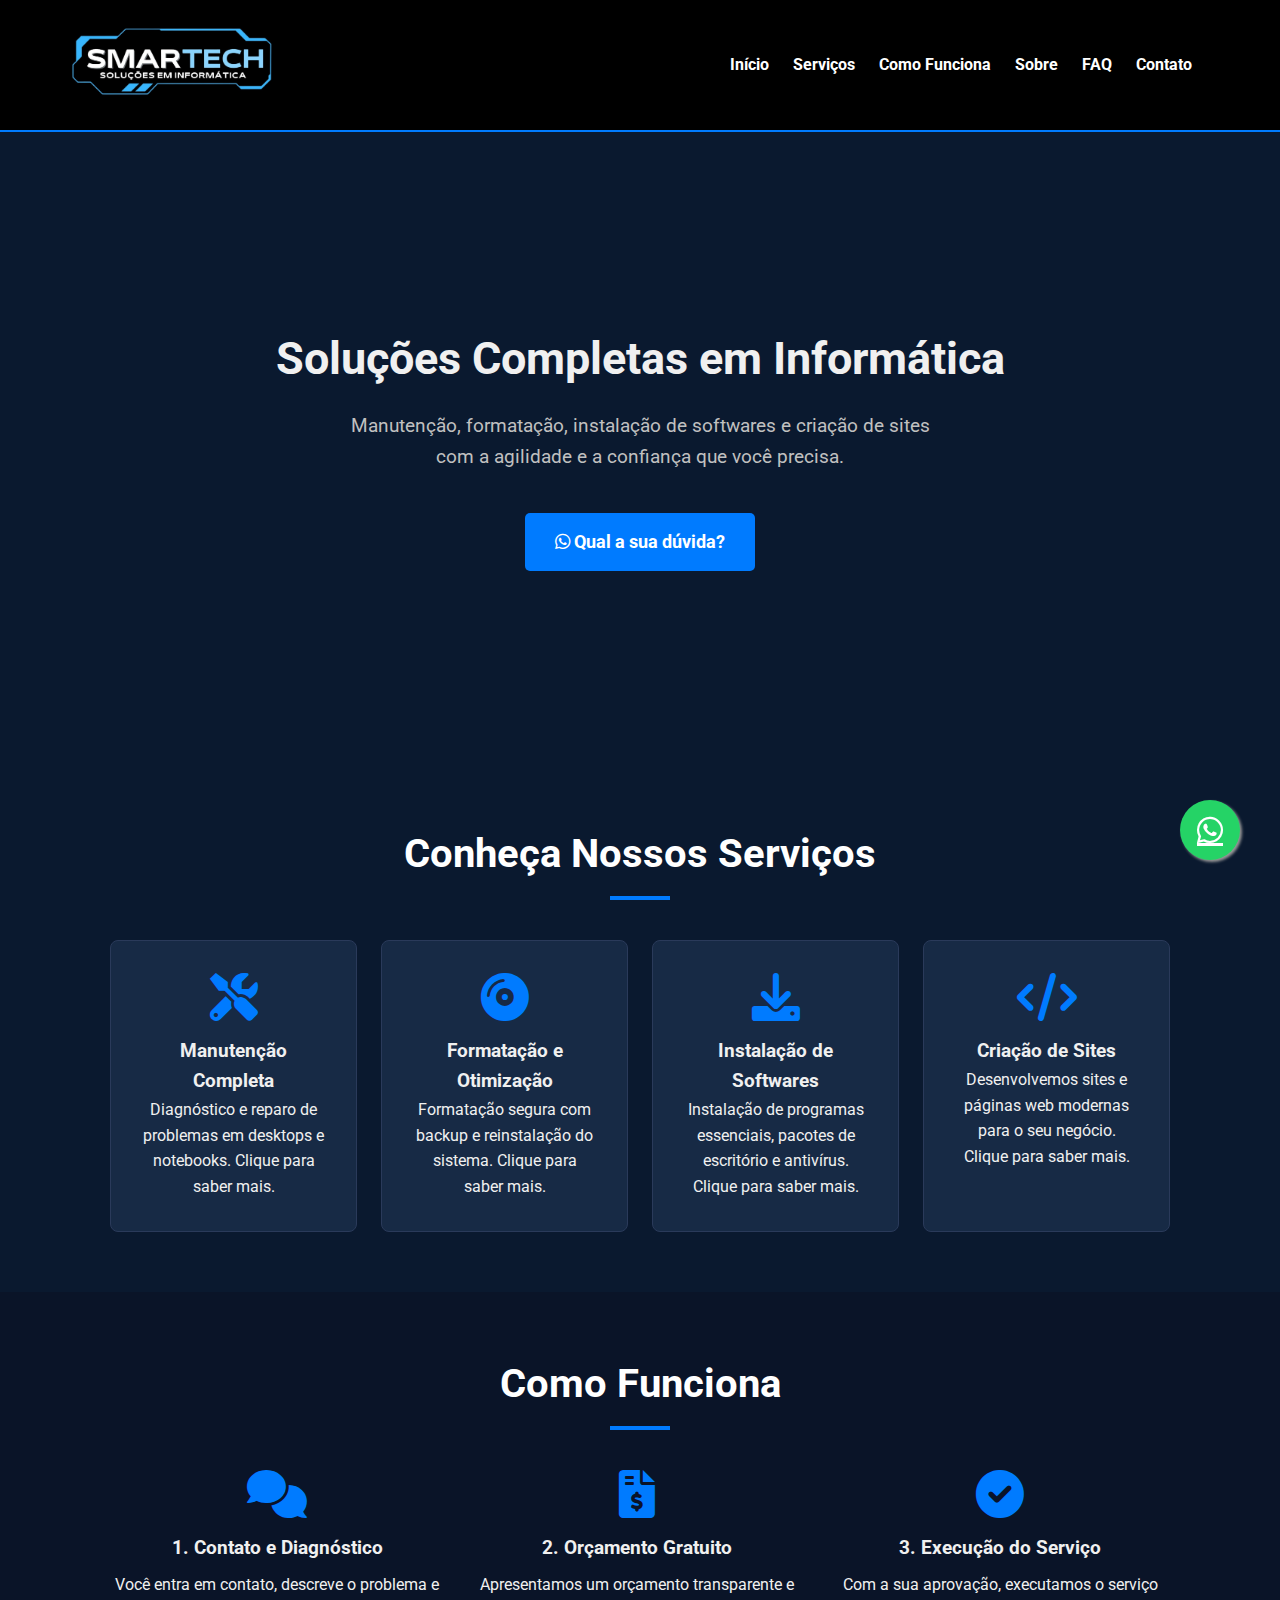
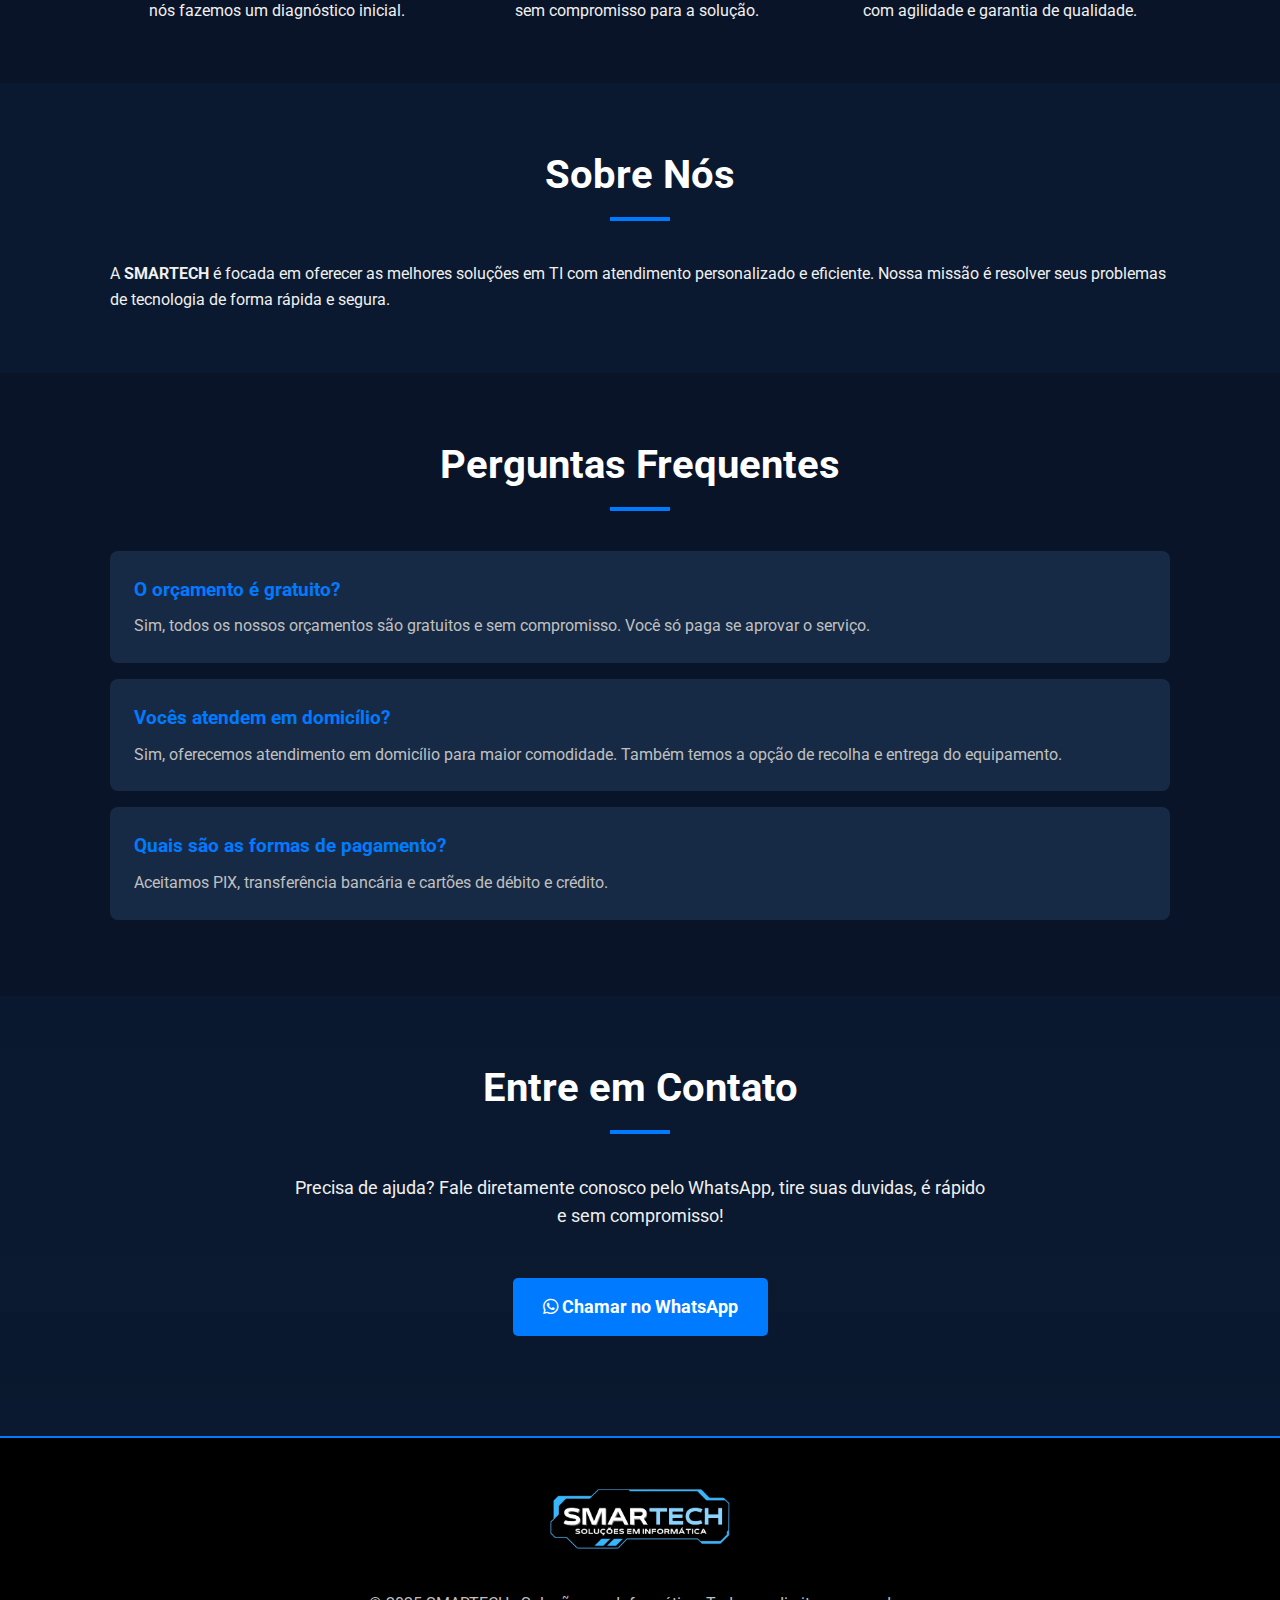
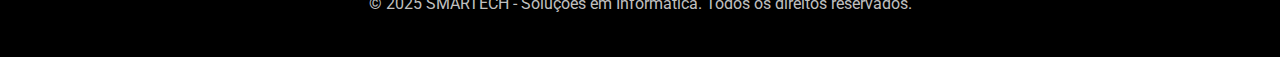
<file: index.html>
<!DOCTYPE html>
<html lang="pt-BR">
<head>
    <meta charset="UTF-8">
    <meta name="viewport" content="width=device-width, initial-scale=1.0">
    <title>SMARTECH - Soluções em Informática</title>
    <link rel="stylesheet" href="style.css">
    <link rel="stylesheet" href="https://cdnjs.cloudflare.com/ajax/libs/font-awesome/6.0.0-beta3/css/all.min.css">
</head>
<body>

    <header>
        <div class="container">
            <a href="index.html"><img src="logo.jpeg" alt="Logo SMARTECH" class="logo-img"></a>
            <nav id="nav-menu">
                <ul>
                    <li><a href="#hero" class="nav-link">Início</a></li>
                    <li><a href="#services" class="nav-link">Serviços</a></li>
                    <li><a href="#process" class="nav-link">Como Funciona</a></li>
                    <li><a href="#about" class="nav-link">Sobre</a></li>
                    <li><a href="#faq" class="nav-link">FAQ</a></li>
                    <li><a href="#contact" class="nav-link">Contato</a></li>
                </ul>
            </nav>
            <div class="hamburger" id="hamburger-button">
                <div class="line"></div>
                <div class="line"></div>
                <div class="line"></div>
            </div>
        </div>
    </header>

    <main>
        <section id="hero">
            <div class="container">
                <h2>Soluções Completas em Informática</h2>
                <p>Manutenção, formatação, instalação de softwares e criação de sites com a agilidade e a confiança que você precisa.</p>
                <a href="https://wa.me/5582988481218?text=Olá!%20Vi%20o%20site%20e%20gostaria%20de%20tirar%20minhas%20dúvidas!." class="cta-button" target="_blank">
                    <i class="fab fa-whatsapp">  </i> Qual a sua dúvida?
                </a>
            </div>
        </section>
        
        <section id="services">
            <div class="container">
                <h2 class="section-title">Conheça Nossos Serviços</h2>
                <div class="service-grid">
                    <a href="manutencao.html" class="service-card-link"><div class="service-card"><i class="fas fa-tools"></i><h3>Manutenção Completa</h3><p>Diagnóstico e reparo de problemas em desktops e notebooks. Clique para saber mais.</p></div></a>
                    <a href="formatacao.html" class="service-card-link"><div class="service-card"><i class="fas fa-compact-disc"></i><h3>Formatação e Otimização</h3><p>Formatação segura com backup e reinstalação do sistema. Clique para saber mais.</p></div></a>
                    <a href="instalacao.html" class="service-card-link"><div class="service-card"><i class="fas fa-download"></i><h3>Instalação de Softwares</h3><p>Instalação de programas essenciais, pacotes de escritório e antivírus. Clique para saber mais.</p></div></a>
                    <a href="criacao-sites.html" class="service-card-link"><div class="service-card"><i class="fas fa-code"></i><h3>Criação de Sites</h3><p>Desenvolvemos sites e páginas web modernas para o seu negócio. Clique para saber mais.</p></div></a>
                </div>
            </div>
        </section>
        
        <section id="process">
            <div class="container">
                <h2 class="section-title">Como Funciona</h2>
                <div class="process-steps">
                    <div class="step"><i class="fas fa-comments"></i><h3>1. Contato e Diagnóstico</h3><p>Você entra em contato, descreve o problema e nós fazemos um diagnóstico inicial.</p></div>
                    <div class="step"><i class="fas fa-file-invoice-dollar"></i><h3>2. Orçamento Gratuito</h3><p>Apresentamos um orçamento transparente e sem compromisso para a solução.</p></div>
                    <div class="step"><i class="fas fa-check-circle"></i><h3>3. Execução do Serviço</h3><p>Com a sua aprovação, executamos o serviço com agilidade e garantia de qualidade.</p></div>
                </div>
            </div>
        </section>

        <section id="about">
            <div class="container">
                <h2 class="section-title">Sobre Nós</h2>
                <p>A <strong>SMARTECH</strong> é focada em oferecer as melhores soluções em TI com atendimento personalizado e eficiente. Nossa missão é resolver seus problemas de tecnologia de forma rápida e segura.</p>
            </div>
        </section>

        <section id="faq">
            <div class="container">
                <h2 class="section-title">Perguntas Frequentes</h2>
                <div class="faq-item"><p class="faq-question">O orçamento é gratuito?</p><p class="faq-answer">Sim, todos os nossos orçamentos são gratuitos e sem compromisso. Você só paga se aprovar o serviço.</p></div>
                <div class="faq-item"><p class="faq-question">Vocês atendem em domicílio?</p><p class="faq-answer">Sim, oferecemos atendimento em domicílio para maior comodidade. Também temos a opção de recolha e entrega do equipamento.</p></div>
                <div class="faq-item"><p class="faq-question">Quais são as formas de pagamento?</p><p class="faq-answer">Aceitamos PIX, transferência bancária e cartões de débito e crédito.</p></div>
            </div>
        </section>

        <section id="contact">
            <div class="container">
                <h2 class="section-title">Entre em Contato</h2> 
                <p>Precisa de ajuda? Fale diretamente conosco pelo WhatsApp, tire suas duvidas, é rápido e sem compromisso!</p>
                <a href="https://wa.me/5582988481218?text=Olá!%20Gostaria%20de%20mais%20informações." class="cta-button" target="_blank"><i class="fab fa-whatsapp"></i> Chamar no WhatsApp</a>
            </div>
        </section>
    </main>

    <a href="https://wa.me/5582988481218?text=Olá!%20Vi%20o%20site%20e%20gostaria%20de%20tirar%20minhas%20dúvidas!." class="whatsapp-float" target="_blank"><i class="fab fa-whatsapp"></i></a>

    <footer>
        <div class="container">
            <a href="index.html"><img src="logo.jpeg" alt="Logo SMARTECH" class="footer-logo"></a>
            <p>&copy; 2025 SMARTECH - Soluções em Informática. Todos os direitos reservados.</p>
        </div>
    </footer>

    <script>
        const sections = document.querySelectorAll('section[id]');
        const navLinks = document.querySelectorAll('.nav-link');
        window.addEventListener('scroll', () => {
            let current = 'hero';
            sections.forEach(section => {
                const sectionTop = section.offsetTop;
                if (pageYOffset >= sectionTop - 150) {
                    current = section.getAttribute('id');
                }
            });
            navLinks.forEach(link => {
                link.classList.remove('active');
                if (link.getAttribute('href') === `#${current}`) {
                    link.classList.add('active');
                }
            });
        });

        const hamburger = document.getElementById('hamburger-button');
        const navMenu = document.getElementById('nav-menu');
        hamburger.addEventListener('click', () => {
            navMenu.classList.toggle('active');
        });
    </script>

</body>
</html>
</file>
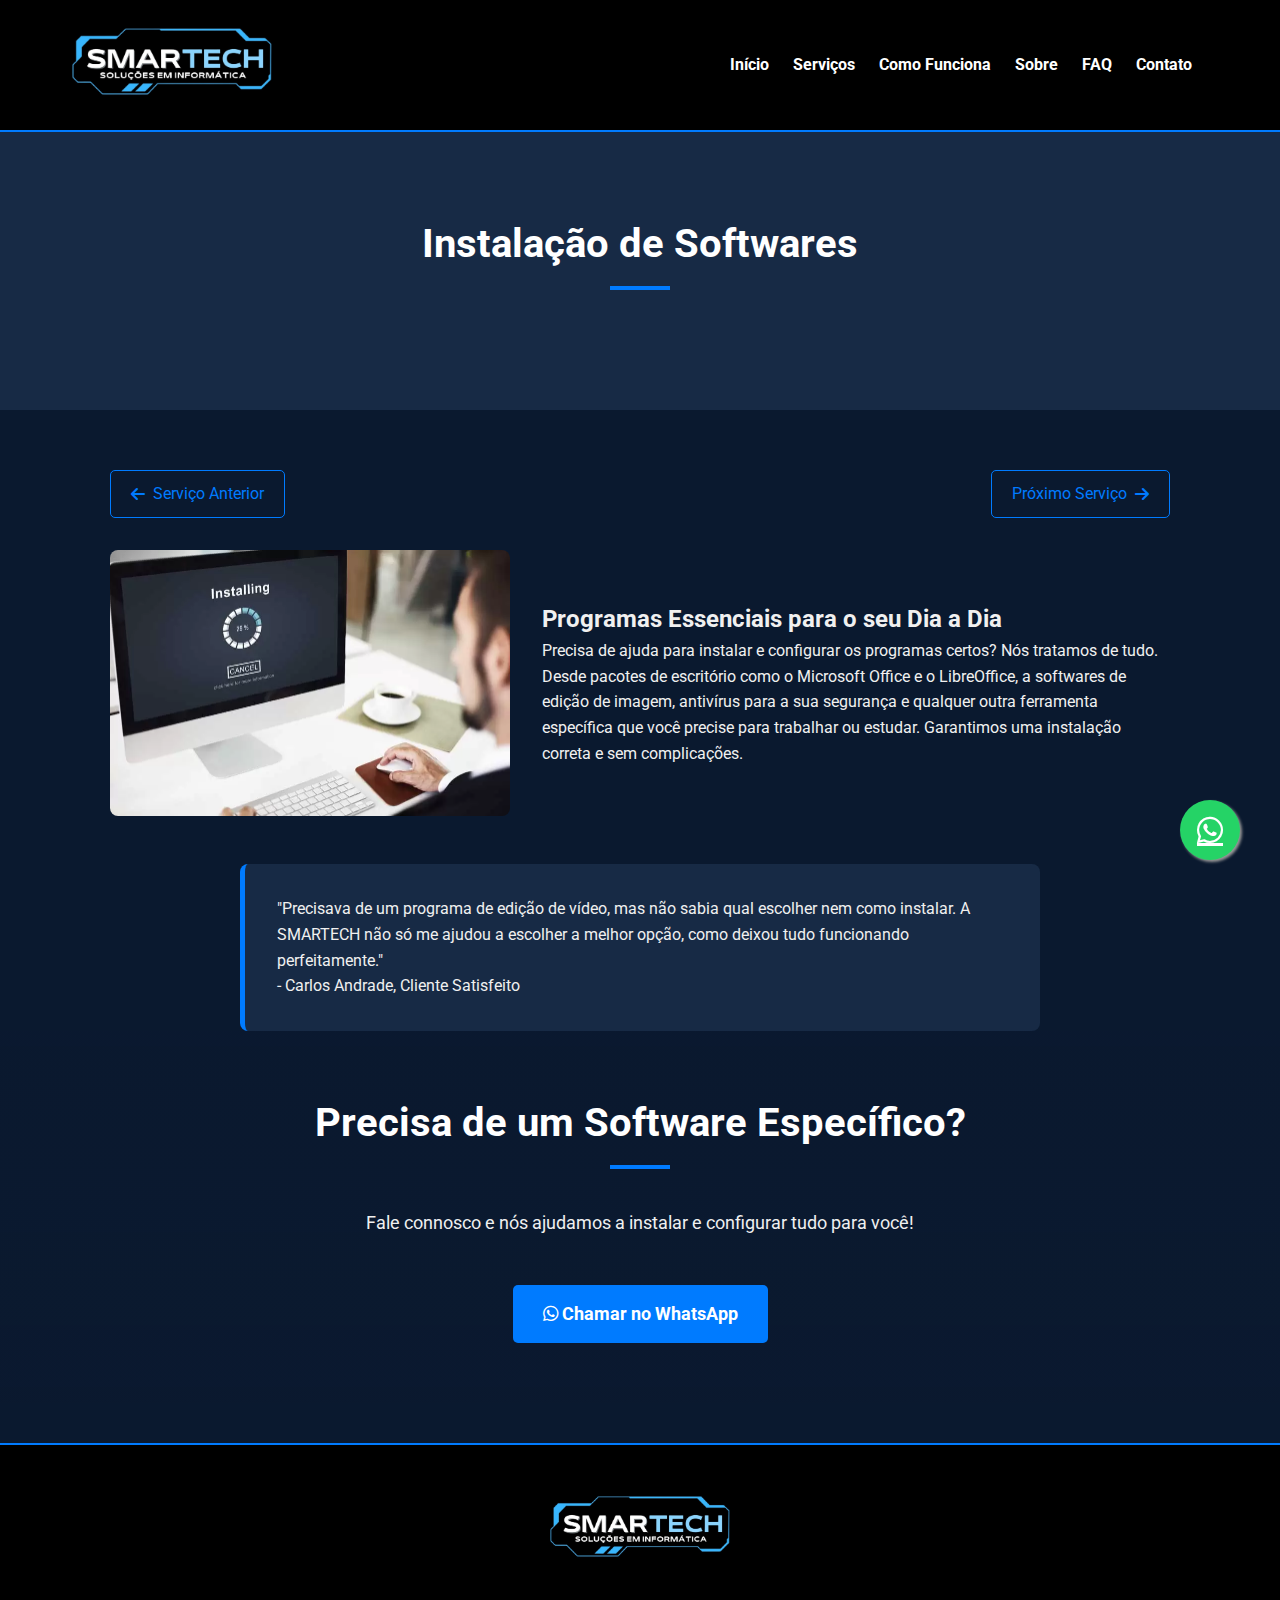
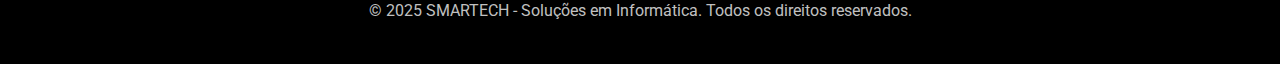
<file: instalacao.html>
<!DOCTYPE html>
<html lang="pt-BR">
<head>
    <meta charset="UTF-8">
    <meta name="viewport" content="width=device-width, initial-scale=1.0">
    <title>Instalação de Softwares - SMARTECH</title>
    <link rel="stylesheet" href="style.css">
    <link rel="stylesheet" href="https://cdnjs.cloudflare.com/ajax/libs/font-awesome/6.0.0-beta3/css/all.min.css">
</head>
<body>

    <header>
        <div class="container">
            <a href="index.html"><img src="logo.jpeg" alt="Logo SMARTECH" class="logo-img"></a>
            <nav>
                <ul>
                    <li><a href="#hero" class="nav-link">Início</a></li>
                    <li><a href="#services" class="nav-link">Serviços</a></li>
                    <li><a href="#process" class="nav-link">Como Funciona</a></li>
                    <li><a href="#about" class="nav-link">Sobre</a></li>
                    <li><a href="#faq" class="nav-link">FAQ</a></li>
                    <li><a href="#contact" class="nav-link">Contato</a></li>
                </ul>
            </nav>
        </div>
    </header>

    <main>
        <section class="service-page-header">
            <h1 class="section-title">Instalação de Softwares</h1>
        </section>

        <section class="container">

            <div class="service-nav">
                <a href="formatacao.html" class="back-button"><i class="fas fa-arrow-left"></i> Serviço Anterior</a>
                <a href="criacao-sites.html" class="next-button">Próximo Serviço <i class="fas fa-arrow-right"></i></a>
            </div>

            <div class="service-content">
                <img src="instal.jpeg" alt="Ícones de vários programas de software">
                <div>
                    <h2>Programas Essenciais para o seu Dia a Dia</h2>
                    <p>Precisa de ajuda para instalar e configurar os programas certos? Nós tratamos de tudo. Desde pacotes de escritório como o Microsoft Office e o LibreOffice, a softwares de edição de imagem, antivírus para a sua segurança e qualquer outra ferramenta específica que você precise para trabalhar ou estudar. Garantimos uma instalação correta e sem complicações.</p>
                </div>
            </div>

            <div class="testimonial">
                <p>"Precisava de um programa de edição de vídeo, mas não sabia qual escolher nem como instalar. A SMARTECH não só me ajudou a escolher a melhor opção, como deixou tudo funcionando perfeitamente."</p>
                <span>- Carlos Andrade, Cliente Satisfeito</span>
            </div>
        </section>

        <section id="contact">
            <div class="container">
                <h2 class="section-title">Precisa de um Software Específico?</h2> 
                <p>Fale connosco e nós ajudamos a instalar e configurar tudo para você!</p>
                <a href="https://wa.me/5582988481218?text=Olá!%20Gostaria%20de%20fazer%20um%20orçamento%20para%20instalação%20de%20software." class="cta-button" target="_blank">
                    <i class="fab fa-whatsapp"></i> Chamar no WhatsApp
                </a>
            </div>
        </section>
    </main>

    <a href="https://wa.me/5582988481218?text=Olá!%20Vi%20o%20site%20e%20gostaria%20de%20fazer%20um%20orçamento." class="whatsapp-float" target="_blank">
        <i class="fab fa-whatsapp"></i>
    </a>

    <footer>
        <div class="container">
            <a href="index.html"><img src="logo.jpeg" alt="Logo SMARTECH" class="footer-logo"></a>
            <p>&copy; 2025 SMARTECH - Soluções em Informática. Todos os direitos reservados.</p>
        </div>
    </footer>

</body>
</html>

</body>

</html>
</file>
<file: style.css>
@import url('https://fonts.googleapis.com/css2?family=Roboto:wght@400;700&display=swap');

:root {
    --primary-color: #007bff;
    --black-color: #000000; 
    --dark-color: #0A192F; 
    --secondary-color: #172A45; 
    --light-color: #ffffff;
    --text-color: #f0f0f0;
    --gray-text: #c0c0c0;
}

* {
    margin: 0;
    padding: 0;
    box-sizing: border-box;
}

body {
    font-family: 'Roboto', sans-serif;
    background-color: var(--dark-color);
    color: var(--text-color);
    line-height: 1.6;
    scroll-behavior: smooth;
}

.container {
    width: 90%;
    max-width: 1100px;
    margin: 0 auto;
    padding: 0 20px;
}

section {
    padding: 60px 0;
}

header {
    background: var(--black-color);
    padding: 1rem 0;
    border-bottom: 2px solid var(--primary-color);
    position: sticky;
    top: 0;
    z-index: 1000;
}

header .container {
    max-width: 100%;
    display: flex;
    justify-content: space-between;
    align-items: center;
    padding: 0 1.5rem 0 0.5rem; 
}

.logo-img {
    max-width: 200px;
    height: auto;
}

nav ul {
    list-style: none;
    display: flex;
    gap: 1.5rem;
}

nav a {
    color: var(--light-color);
    text-decoration: none;
    font-weight: 700;
    font-size: 1rem;
    padding-bottom: 5px;
    border-bottom: 2px solid transparent;
    transition: color 0.3s ease, border-bottom-color 0.3s ease;
}

nav a:hover, nav a.active {
    color: var(--primary-color);
    border-bottom-color: var(--primary-color);
}

/* Esconde o ícone do menu hambúrguer em telas grandes */
.hamburger {
    display: none;
    cursor: pointer;
}
.hamburger .line {
    width: 30px;
    height: 3px;
    background-color: var(--light-color);
    margin: 5px 0;
    transition: all 0.3s ease;
}


#hero {
    background: linear-gradient(rgba(10, 25, 47, 0.85), rgba(10, 25, 47, 0.95)), url('https://images.unsplash.com/photo-1517694712202-14dd9538aa97?crop=entropy&cs=tinysrgb&fit=max&fm=jpg&q=80&w=1080') no-repeat center center/cover;
    min-height: 70vh;
    display: flex;
    align-items: center;
    text-align: center;
}

#hero h2 {
    font-size: 2.8rem;
    margin-bottom: 1rem;
}

#hero p {
    font-size: 1.2rem;
    margin-bottom: 2.5rem; 
    color: var(--gray-text);
    max-width: 600px;
    margin-left: auto;
    margin-right: auto;
}

.cta-button {
    display: inline-block;
    background: var(--primary-color);
    color: var(--light-color);
    padding: 15px 30px;
    text-decoration: none;
    border-radius: 5px;
    font-size: 1.1rem;
    font-weight: 700;
    transition: background 0.3s ease, transform 0.3s ease;
}

.cta-button:hover {
    background: #0056b3;
    transform: translateY(-3px);
}

.section-title {
    text-align: center;
    font-size: 2.5rem;
    margin-bottom: 40px;
    color: var(--light-color);
}

.section-title::after {
    content: '';
    display: block;
    width: 60px;
    height: 4px;
    background: var(--primary-color);
    margin: 10px auto 0;
}

.service-grid {
    display: grid;
    grid-template-columns: repeat(auto-fit, minmax(240px, 1fr));
    gap: 1.5rem;
}

.service-card-link {
    text-decoration: none;
    color: inherit;
}

.service-card {
    background: var(--secondary-color);
    padding: 2rem;
    border-radius: 8px;
    text-align: center;
    border: 1px solid #2a3a5a;
    transition: transform 0.3s ease, box-shadow 0.3s ease;
    height: 100%;
}

.service-card:hover {
    transform: translateY(-10px);
    box-shadow: 0 10px 20px rgba(0, 123, 255, 0.2);
}

.service-card i {
    font-size: 3rem;
    color: var(--primary-color);
    margin-bottom: 1rem;
}

/* --- SEÇÃO COMO FUNCIONA --- */
#process {
    background-color: #0A1428;
}
.process-steps {
    display: flex;
    justify-content: space-around;
    text-align: center;
    gap: 2rem;
}
.step i {
    font-size: 3rem;
    color: var(--primary-color);
    margin-bottom: 1rem;
}
.step h3 {
    margin-bottom: 0.5rem;
}

/* --- SEÇÃO FAQ --- */
#faq {
    background-color: #0A1428;
}
.faq-item {
    background: var(--secondary-color);
    padding: 1.5rem;
    border-radius: 8px;
    margin-bottom: 1rem;
}
.faq-question {
    font-weight: bold;
    color: var(--primary-color);
    font-size: 1.2rem;
}
.faq-answer {
    margin-top: 0.5rem;
    color: var(--gray-text);
}

/* --- SEÇÃO DE CONTATO --- */
#contact {
    background: linear-gradient(rgba(10, 25, 47, 0.9), rgba(10, 25, 47, 0.95)), url('https://images.unsplash.com/photo-1593344484962-796b9a071a17?ixlib=rb-4.0.3&ixid=MnwxMjA3fDB8MHxwaG90by1wYWdlfHx8fGVufDB8fHx8&auto=format&fit=crop&w=1170&q=80') no-repeat center center/cover;
    text-align: center;
}

#contact p {
    max-width: 700px;
    margin: 0 auto 3rem auto;
    text-align: center;
    font-size: 1.1rem;
}

footer {
    background: var(--black-color);
    color: var(--gray-text);
    text-align: center;
    padding: 2.5rem 0;
    margin-top: 40px;
    border-top: 2px solid var(--primary-color);
}

.footer-logo {
    max-width: 180px;
    margin-bottom: 1.5rem;
}

/* --- BOTÃO FLUTUANTE DO WHATSAPP --- */
.whatsapp-float {
    position: fixed;
    width: 60px;
    height: 60px;
    bottom: 40px;
    right: 40px;
    background-color: #25d366;
    color: #FFF;
    border-radius: 50px;
    text-align: center;
    font-size: 30px;
    box-shadow: 2px 2px 3px #999;
    z-index: 100;
    display: flex;
    align-items: center;
    justify-content: center;
    transition: transform 0.3s ease;
}
.whatsapp-float:hover {
    transform: scale(1.1);
}

/* --- ESTILOS PARA PÁGINAS DE SERVIÇO --- */
.service-page-header {
    padding: 80px 0;
    background: var(--secondary-color);
    text-align: center;
}
.service-page-header + section {
    padding-top: 60px;
}
.service-content {
    display: flex;
    gap: 2rem;
    align-items: center;
    margin-bottom: 3rem;
}
.service-content img {
    max-width: 400px;
    border-radius: 8px;
    flex-shrink: 0;
}
.testimonial {
    background: var(--secondary-color);
    padding: 2rem;
    border-radius: 8px;
    border-left: 5px solid var(--primary-color);
    max-width: 800px;
    margin: 0 auto;
}

/* Estilo para os botões de navegação */
.service-nav {
    display: flex;
    justify-content: space-between;
    align-items: center;
    margin-bottom: 2rem;
    flex-wrap: wrap;
    gap: 1rem;
}
.back-button, .next-button {
    display: inline-flex;
    align-items: center;
    color: var(--primary-color);
    border: 1px solid var(--primary-color);
    padding: 10px 20px;
    border-radius: 5px;
    text-decoration: none;
    transition: background-color 0.3s ease, color 0.3s ease;
}
.back-button:hover, .next-button:hover {
    background-color: var(--primary-color);
    color: var(--light-color);
}
.back-button i {
    margin-right: 0.5rem;
}
.next-button i {
    margin-left: 0.5rem;
}


/* --- RESPONSIVIDADE --- */
@media (max-width: 768px) {
    /* Mostra o ícone do menu hambúrguer e esconde o menu normal */
    .hamburger {
        display: block;
    }
    nav {
        position: absolute;
        top: 75px; /* Altura aproximada do header */
        left: 0;
        width: 100%;
        background-color: var(--black-color);
        /* Esconde o menu fora da tela */
        transform: translateY(-150%);
        transition: transform 0.3s ease-in-out;
        border-bottom: 2px solid var(--primary-color);
    }
    /* Classe que mostra o menu */
    nav.active {
        transform: translateY(0);
    }
    nav ul {
        flex-direction: column;
        align-items: center;
        padding: 1rem 0;
    }

    .process-steps {
        flex-direction: column;
    }
    .service-content {
        flex-direction: column;
        text-align: center;
    }
    .whatsapp-float {
        width: 50px;
        height: 50px;
        bottom: 20px;
        right: 20px;
        font-size: 24px;
    }
}
</file>
